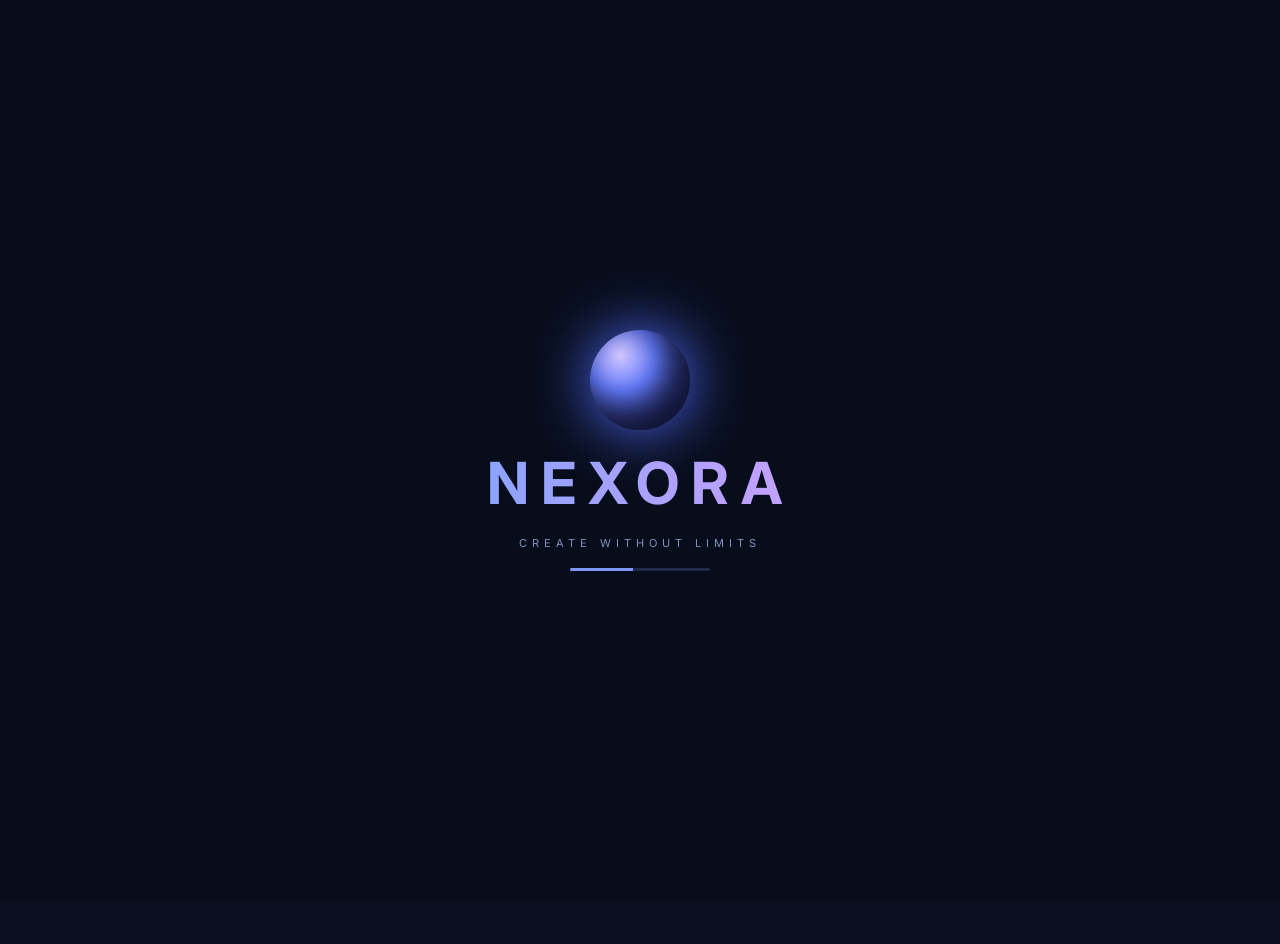
<file: index.html>
<!DOCTYPE html>
<html lang="en">
<head>
  <meta charset="UTF-8">
  <meta name="viewport" content="width=device-width, initial-scale=1.0">
  <title>NEXORA — Create Without Limits</title>
  <link rel="stylesheet" href="style.css">
</head>
<body>

  <!-- LOADING SCREEN -->
  <div id="intro">
    <div class="intro-orb"></div>
    <h1>NEXORA</h1>
    <p>CREATE WITHOUT LIMITS</p>
    <div class="loader"></div>
  </div>

  <!-- MAIN APP -->
  <div id="app">

    <header>
      <div class="logo">NEXORA<span>.</span></div>
      <div class="header-right">
        <span class="online-dot"></span>
        SYSTEM ONLINE
      </div>
    </header>

    <main>
      <section class="welcome">
        <p class="eyebrow">YOUR CREATIVE WORKSPACE</p>
        <h1>Welcome to <span>NEXORA</span></h1>
        <p>Everything you need to create, explore and build.</p>
      </section>

      <section class="dashboard">

        <div class="app-card docs" onclick="openApp('docs')">
          <div class="card-icon">▤</div>
          <h2>Docs</h2>
          <p>Create documents, notes and projects.</p>
          <span>OPEN WORKSPACE →</span>
        </div>

        <div class="app-card stocks" onclick="openApp('stocks')">
          <div class="card-icon">↗</div>
          <h2>Stocks</h2>
          <p>Explore markets and simulate portfolios.</p>
          <span>OPEN MARKETS →</span>
        </div>

        <div class="app-card gaming" onclick="openApp('gaming')">
          <div class="card-icon">🎮</div>
          <h2>Gaming</h2>
          <p>Play games and create your own.</p>
          <span>OPEN GAMING →</span>
        </div>

        <div class="app-card music" onclick="openApp('music')">
          <div class="card-icon">♫</div>
          <h2>Music</h2>
          <p>Make beats and compose music.</p>
          <span>OPEN STUDIO →</span>
        </div>

        <div class="app-card animation" onclick="openApp('animation')">
          <div class="card-icon">▶</div>
          <h2>2D Animation</h2>
          <p>Draw frames and animate creations.</p>
          <span>OPEN ANIMATION →</span>
        </div>

        <div class="app-card drawing" onclick="openApp('drawing')">
          <div class="card-icon">✎</div>
          <h2>Drawing</h2>
          <p>Draw, paint and save artwork.</p>
          <span>OPEN CANVAS →</span>
        </div>

        <div class="app-card studio" onclick="openApp('studio')">
          <div class="card-icon">◇</div>
          <h2>3D Studio</h2>
          <p>Build and animate 3D creations.</p>
          <span>OPEN 3D STUDIO →</span>
        </div>

        <div class="app-card ai" onclick="openApp('ai')">
          <div class="card-icon">✧</div>
          <h2>NEXORA AI</h2>
          <p>Your intelligent creative assistant.</p>
          <span>OPEN AI →</span>
        </div>

      </section>

      <section id="workspace" class="workspace">
        <button class="back-button" onclick="closeApp()">← Dashboard</button>
        <h2 id="workspace-title">Workspace</h2>
        <div id="workspace-content"></div>
      </section>

    </main>

    <footer>
      NEXORA © 2026 · YOUR WORLD OF CREATION
    </footer>

  </div>

  <script src="app.js"></script>
</body>
</html>
<script src="nexora_ai.js"></script>
</file>
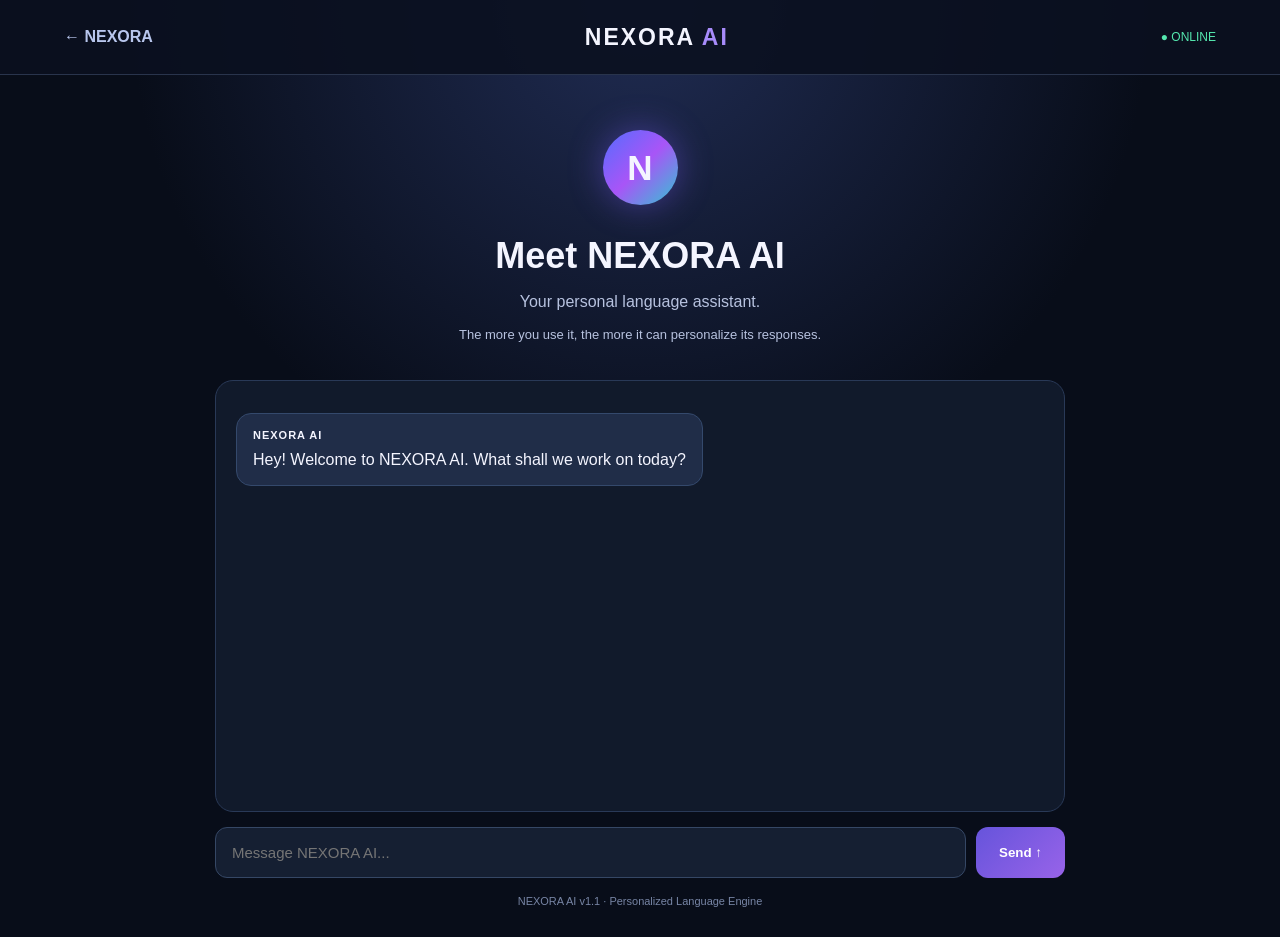
<file: ai.html>
<!DOCTYPE html>
<html lang="en">
<head>
    <meta charset="UTF-8">
    <meta name="viewport" content="width=device-width, initial-scale=1.0">
    <title>NEXORA AI</title>
    <link rel="stylesheet" href="ai-chat.css">
</head>
<body>

    <header class="topbar">
        <a href="index.html" class="back">← NEXORA</a>
        <div class="brand">NEXORA <span>AI</span></div>
        <div class="status">● ONLINE</div>
    </header>

    <main class="chat-container">

        <section class="welcome">
            <div class="orb">N</div>
            <h1>Meet NEXORA AI</h1>
            <p>Your personal language assistant.</p>
            <p class="small">The more you use it, the more it can personalize its responses.</p>
        </section>

        <section id="chatMessages" class="messages">
            <div class="message ai">
                <strong>NEXORA AI</strong>
                <p>Hey! Welcome to NEXORA AI. What shall we work on today?</p>
            </div>
        </section>

        <div class="input-area">
            <input
                id="userInput"
                type="text"
                placeholder="Message NEXORA AI..."
                autocomplete="off"
            >
            <button id="sendButton">Send ↑</button>
        </div>

        <div class="bottom-note">
            NEXORA AI v1.1 · Personalized Language Engine
        </div>

    </main>

    <script src="nexora_ai.js"></script>
    <script src="ai-chat.js"></script>
</body>
</html>
</file>
<file: style.css>
@import url('https://fonts.googleapis.com/css2?family=Inter:wght@400;500;600;700;800&display=swap');

* {
  margin: 0;
  padding: 0;
  box-sizing: border-box;
}

body {
  background: #0a1020;
  color: white;
  font-family: Inter, sans-serif;
  min-height: 100vh;
  overflow-x: hidden;
}

body::before {
  content: "";
  position: fixed;
  width: 600px;
  height: 600px;
  background: #536dfe;
  opacity: .12;
  filter: blur(160px);
  top: -250px;
  right: -150px;
  pointer-events: none;
}

#intro {
  position: fixed;
  inset: 0;
  background: #080d1b;
  z-index: 100;
  display: flex;
  flex-direction: column;
  justify-content: center;
  align-items: center;
  gap: 18px;
  transition: opacity 1s, visibility 1s;
}

#intro h1 {
  font-size: 58px;
  letter-spacing: 12px;
  background: linear-gradient(90deg,#8da3ff,#c5a1ff);
  color: transparent;
  background-clip: text;
}

#intro p {
  color: #8191bd;
  font-size: 11px;
  letter-spacing: 5px;
}

.intro-orb {
  width: 100px;
  height: 100px;
  border-radius: 50%;
  background: radial-gradient(circle at 30% 25%,#d4c8ff,#657cff 35%,#22265b 75%);
  box-shadow: 0 0 60px #536dfe, inset -15px -15px 35px #111638;
  animation: float 3s ease-in-out infinite;
}

.loader {
  width: 140px;
  height: 3px;
  background: #202a49;
  border-radius: 10px;
  overflow: hidden;
}

.loader::after {
  content: "";
  display: block;
  width: 45%;
  height: 100%;
  background: #8295ff;
  animation: loading 1.5s infinite;
}

#intro.hidden {
  opacity: 0;
  visibility: hidden;
}

#app {
  max-width: 1400px;
  margin: auto;
  padding: 25px 5%;
  animation: appear 1s ease;
}

header {
  display: flex;
  justify-content: space-between;
  align-items: center;
  padding: 18px 0 35px;
  border-bottom: 1px solid #202b45;
}

.logo {
  font-size: 25px;
  font-weight: 800;
  letter-spacing: 3px;
}

.logo span {
  color: #8295ff;
}

.header-right {
  color: #8e9abb;
  font-size: 11px;
  letter-spacing: 2px;
}

.online-dot {
  display: inline-block;
  width: 7px;
  height: 7px;
  background: #43d9a1;
  border-radius: 50%;
  margin-right: 8px;
}

.welcome {
  padding: 65px 0 40px;
}

.eyebrow {
  color: #8295ff;
  letter-spacing: 4px;
  font-size: 11px;
  margin-bottom: 18px;
}

.welcome h1 {
  font-size: clamp(30px,5vw,52px);
  margin-bottom: 15px;
}

.welcome h1 span {
  background: linear-gradient(90deg,#7b94ff,#b08cff);
  color: transparent;
  background-clip: text;
}

.welcome > p:last-child {
  color: #8995b1;
}

.dashboard {
  display: grid;
  grid-template-columns: repeat(4,1fr);
  gap: 18px;
}

.app-card {
  position: relative;
  padding: 25px;
  min-height: 205px;
  border: 1px solid #27334f;
  border-radius: 17px;
  background: linear-gradient(145deg,#17233b,#10182a);
  cursor: pointer;
  transition: .3s ease;
  overflow: hidden;
}

.app-card:hover {
  transform: translateY(-7px);
  border-color: #8295ff;
  box-shadow: 0 15px 45px #536dfe20;
}

.card-icon {
  font-size: 34px;
  margin-bottom: 24px;
}

.app-card h2 {
  font-size: 20px;
  margin-bottom: 10px;
}

.app-card p {
  color: #8995b1;
  font-size: 13px;
  line-height: 1.6;
  margin-bottom: 20px;
}

.app-card span {
  font-size: 10px;
  font-weight: 700;
  letter-spacing: 1px;
}

.docs .card-icon { color: #8295ff; }
.stocks .card-icon { color: #43d9a1; }
.gaming .card-icon { color: #ff858e; }
.music .card-icon { color: #d49bff; }
.animation .card-icon { color: #ffcc79; }
.drawing .card-icon { color: #ff9fbe; }
.studio .card-icon { color: #54d5ed; }
.ai .card-icon { color: #b69cff; }

.workspace {
  display: none;
  padding: 35px 0;
  min-height: 400px;
}

.workspace.active {
  display: block;
  animation: appear .5s ease;
}

.workspace h2 {
  font-size: 32px;
  margin: 30px 0;
}

.back-button {
  padding: 12px 20px;
  color: white;
  background: #283657;
  border: 1px solid #43547c;
  border-radius: 9px;
  cursor: pointer;
}

#workspace-content {
  color: #aab6d2;
  line-height: 1.8;
}

footer {
  text-align: center;
  padding: 60px 0 20px;
  color: #5f6d8c;
  font-size: 10px;
  letter-spacing: 2px;
}

@keyframes float {
  50% { transform: translateY(-15px) rotate(10deg); }
}

@keyframes loading {
  from { transform: translateX(-100%); }
  to { transform: translateX(250%); }
}

@keyframes appear {
  from { opacity: 0; transform: translateY(15px); }
  to { opacity: 1; transform: translateY(0); }
}

@media(max-width:900px) {
  .dashboard { grid-template-columns: repeat(2,1fr); }
}

@media(max-width:500px) {
  .dashboard { grid-template-columns: 1fr; }
}
</file>
<file: ai-chat.css>
* {
    box-sizing: border-box;
}

body {
    margin: 0;
    min-height: 100vh;
    background:
        radial-gradient(circle at 50% 0%, #202c53 0%, transparent 45%),
        #080d19;
    color: #f4f5ff;
    font-family: Arial, sans-serif;
}

.topbar {
    height: 75px;
    padding: 0 5%;
    display: flex;
    align-items: center;
    justify-content: space-between;
    border-bottom: 1px solid #29344c;
    background: rgba(10, 16, 32, 0.9);
}

.back {
    color: #b8c6ed;
    text-decoration: none;
    font-weight: bold;
}

.brand {
    font-size: 23px;
    font-weight: 900;
    letter-spacing: 2px;
}

.brand span {
    color: #a78bfa;
}

.status {
    color: #54e6ae;
    font-size: 12px;
}

.chat-container {
    width: min(850px, 94%);
    margin: 30px auto;
}

.welcome {
    text-align: center;
    padding: 25px 10px;
}

.orb {
    width: 75px;
    height: 75px;
    margin: auto;
    border-radius: 50%;
    display: grid;
    place-items: center;
    font-size: 35px;
    font-weight: bold;
    background: linear-gradient(135deg, #536dfe, #a855f7, #32c5d2);
    box-shadow: 0 0 35px #7558ed77;
    animation: float 3s ease-in-out infinite;
}

@keyframes float {
    0%, 100% { transform: translateY(0); }
    50% { transform: translateY(-9px); }
}

.welcome h1 {
    margin-bottom: 8px;
    font-size: clamp(25px, 5vw, 36px);
}

.welcome p {
    color: #b7c2df;
}

.welcome .small {
    font-size: 13px;
}

.messages {
    height: 48vh;
    min-height: 250px;
    max-height: 500px;
    overflow-y: auto;
    padding: 20px;
    border: 1px solid #293957;
    border-radius: 18px;
    background: #111a2b;
}

.message {
    width: fit-content;
    max-width: 85%;
    margin: 12px 0;
    padding: 13px 16px;
    border-radius: 15px;
    line-height: 1.5;
    overflow-wrap: anywhere;
}

.message strong {
    display: block;
    font-size: 11px;
    margin-bottom: 5px;
    letter-spacing: 1px;
}

.message p {
    margin: 0;
}

.message.ai {
    background: #202d48;
    border: 1px solid #34496c;
}

.message.user {
    margin-left: auto;
    background: linear-gradient(135deg, #5949b9, #7656ca);
}

.message.user strong {
    color: #e2d9ff;
}

.input-area {
    display: flex;
    gap: 10px;
    margin-top: 15px;
}

#userInput {
    flex: 1;
    min-width: 0;
    padding: 16px;
    color: white;
    background: #151f32;
    border: 1px solid #354765;
    border-radius: 12px;
    outline: none;
    font-size: 15px;
}

#userInput:focus {
    border-color: #a78bfa;
    box-shadow: 0 0 0 3px #a78bfa22;
}

#sendButton {
    padding: 0 23px;
    border: none;
    border-radius: 12px;
    color: white;
    background: linear-gradient(135deg, #6654db, #9863e9);
    font-weight: bold;
    cursor: pointer;
}

#sendButton:hover {
    filter: brightness(1.2);
}

.bottom-note {
    margin-top: 17px;
    text-align: center;
    color: #7785a5;
    font-size: 11px;
}

@media (max-width: 500px) {
    .topbar {
        padding: 0 12px;
    }

    .brand {
        font-size: 17px;
    }

    .messages {
        padding: 12px;
    }

    #sendButton {
        padding: 0 15px;
    }
}
</file>
